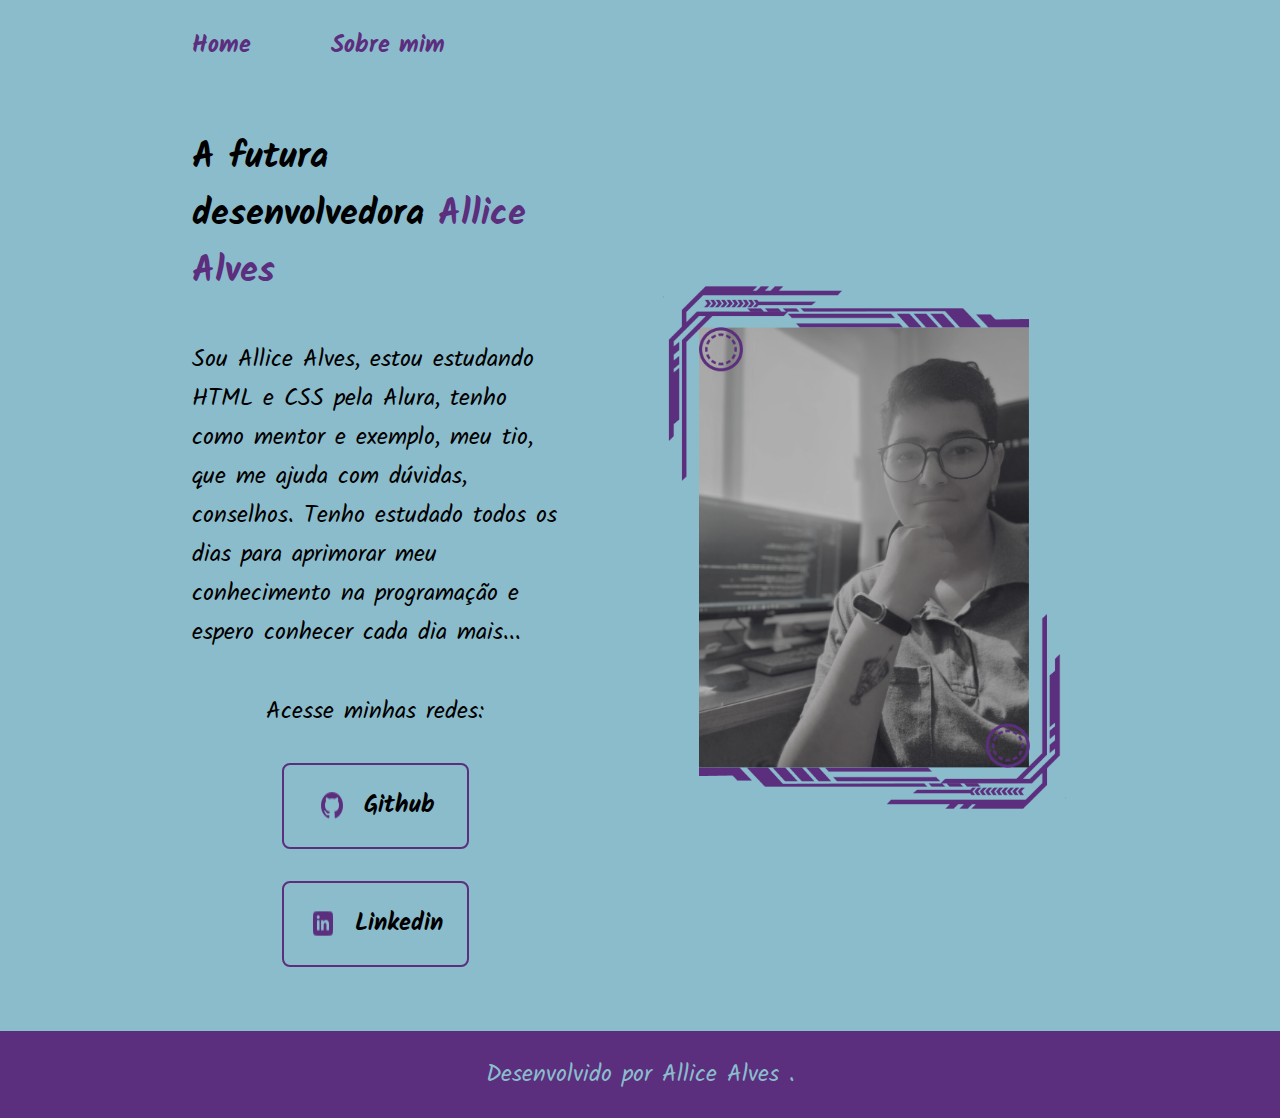
<file: index.html>
<!DOCTYPE html>
<html lang="pt-br">

<head>
    <meta charset="UTF-8">
    <meta http-equiv="X-UA-Compatible" content="IE=edge">
    <meta name="viewport" content="width=device-width, initial-scale=1.0">
    <title>Portifolio</title>
    <link rel="stylesheet" href="./styles/style.css">
</head>

<body>
    <header class="cabeçalho">
        <nav class="cabeçalho__menu">
            <a class="cabeçalho__menu__link" href="index.html">Home</a>
            <a class="cabeçalho__menu__link" href="about.html">Sobre mim</a>
        </nav>
    </header>
    <main class="apresentacao">
        <section class="apresentacao__conteudo">
            <h1 class="apresentacao__conteudo__titulo">A futura desenvolvedora
                <strong class="titulo-destaque">Allice Alves</strong>
            </h1>
            <p class="apresentacao__conteudo__texto">
                Sou Allice Alves, estou estudando HTML e CSS pela Alura, tenho como mentor e exemplo, meu
                tio, que me ajuda com dúvidas, conselhos. Tenho estudado todos os dias para aprimorar meu conhecimento na programação e espero conhecer cada dia mais...
            </p>
            <div class="apresentacao__links">
                <h2 class="apresentacao__links__subtitulo">Acesse minhas redes:</h2>
                <a class="apresentacao__links__apresentacao" href="https://github.com/AlliceAlvesDev">
                    <img src="Assets/github.png" alt="github"> Github
                </a>
                <a class="apresentacao__links__apresentacao" href="https://www.linkedin.com/in/allice-gabriely-5a1019236/">
                    <img src="Assets/linkedin.png" alt="linkedin"> Linkedin
                </a>
            </div>
        </section>
        <img class="apresentacao__imagem" src="Assets/alliceport.png" alt="Foto da Allice.">
    </main>
    <footer class="rodape">
        <p>Desenvolvido por Allice Alves .</p>
    </footer>
</body>

</html>
</file>
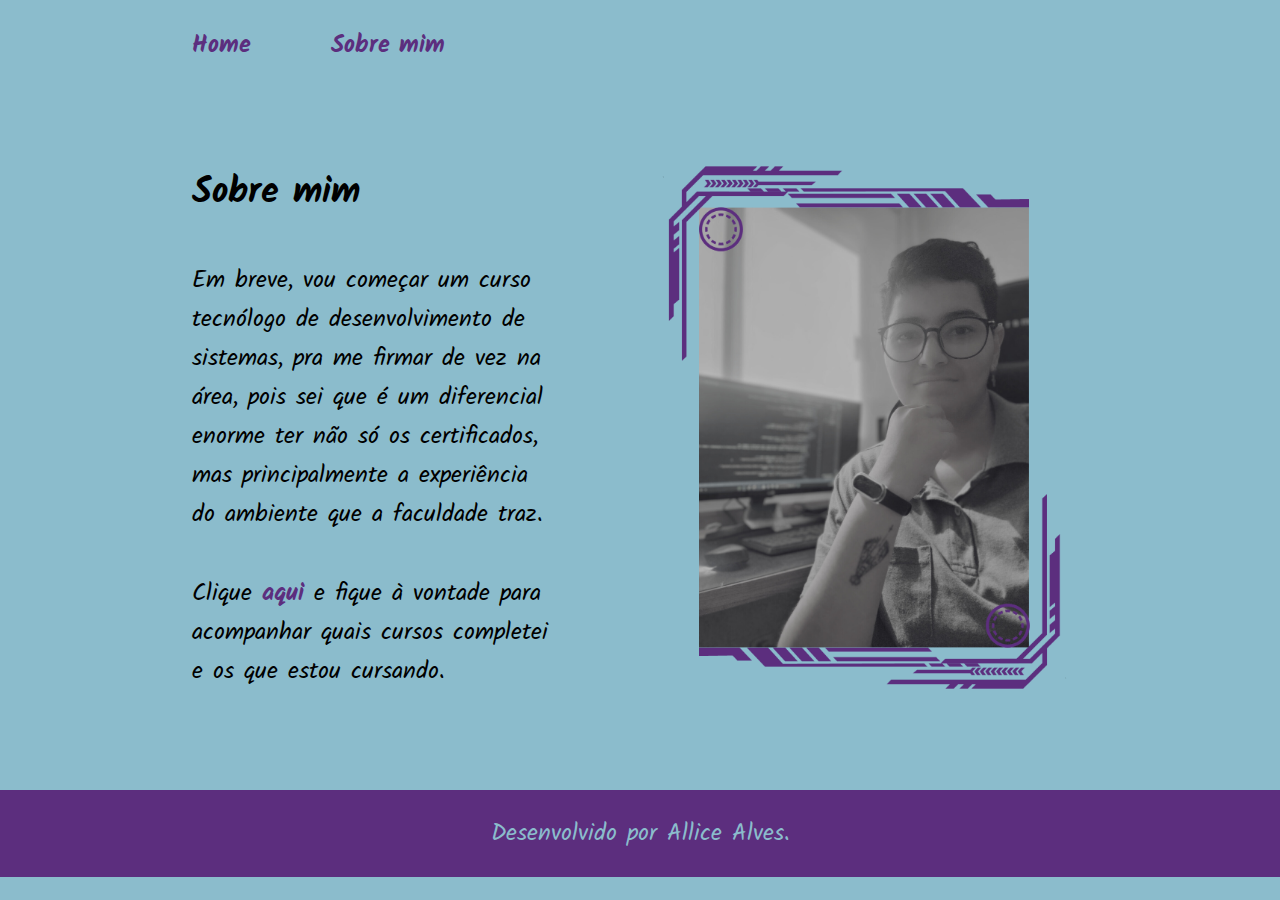
<file: about.html>
<!DOCTYPE html>
<html lang="pt-br">
<head>
    <meta charset="UTF-8">
    <meta name="viewport" content="width=device-width, initial-scale=1.0">
    <title>Sobre mim</title>
    <link rel="stylesheet" href="./styles/style.css">
</head>
<body>
    <header class="cabeçalho">
        <nav class="cabeçalho__menu">
            <a class="cabeçalho__menu__link" href="index.html">Home</a>
            <a class="cabeçalho__menu__link" href="about.html">Sobre mim</a>
        </nav>
    </header>
    <main class="apresentacao">
        <section class="apresentacao__conteudo">
            <h1 class="apresentacao__conteudo__titulo">Sobre mim</h1>
            <p class="apresentacao__conteudo__texto">
                Em breve, vou começar um curso tecnólogo de desenvolvimento de sistemas, pra me firmar de vez na área,
                pois sei que é um diferencial enorme ter não só os certificados, mas principalmente a experiência do ambiente
                que a faculdade traz.
            </p>
            <p class="apresentacao__conteudo__texto">
                Clique <a class="cabeçalho__menu__link" href="./cursos.html">aqui</a> e fique à vontade para acompanhar quais cursos completei e os que estou cursando.
            </p>
        </section>
        <img class="apresentacao__imagem" src="Assets/alliceport.png" alt="Foto da Allice.">
    </main>
    <footer class="rodape">
        <p>Desenvolvido por Allice Alves.</p>
    </footer>
</body>
</html>
</file>
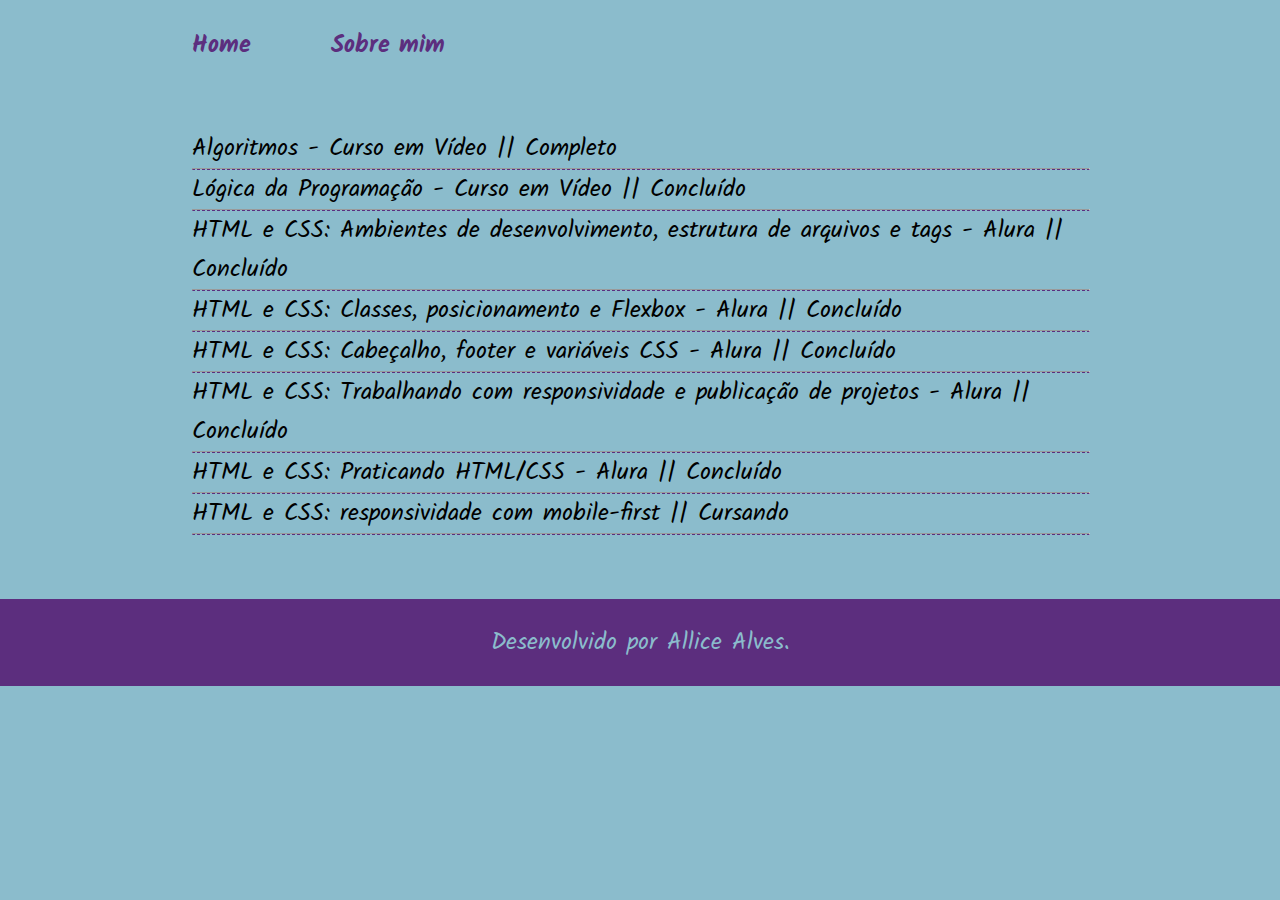
<file: cursos.html>
<!DOCTYPE html>
<html lang="pt-br">
<head>
    <meta charset="UTF-8">
    <meta name="viewport" content="width=device-width, initial-scale=1.0">
    <title>Meus cursos</title>
    <link rel="stylesheet" href="./styles/style.css">
</head>
<body>
    <header class="cabeçalho">
        <nav class="cabeçalho__menu">
            <a class="cabeçalho__menu__link" href="index.html">Home</a>
            <a class="cabeçalho__menu__link" href="about.html">Sobre mim</a>
        </nav>
    </header>
    <main class="apresentacao">
        <section>
            <p class="apresentacao__conteudo__texto">Algoritmos - Curso em Vídeo || Completo</p>
            <hr class="apresentacao__conteudo__linha">
            <p class="apresentacao__conteudo__texto">Lógica da Programação - Curso em Vídeo || Concluído</p>
            <hr class="apresentacao__conteudo__linha">
            <p class="apresentacao__conteudo__texto">HTML e CSS: Ambientes de desenvolvimento, estrutura de arquivos e tags - Alura || Concluído</p>
            <hr class="apresentacao__conteudo__linha">
            <p class="apresentacao__conteudo__texto">HTML e CSS: Classes, posicionamento e Flexbox - Alura || Concluído</p>
            <hr class="apresentacao__conteudo__linha">
            <p class="apresentacao__conteudo__texto">HTML e CSS: Cabeçalho, footer e variáveis CSS - Alura || Concluído</p>
            <hr class="apresentacao__conteudo__linha">
            <p class="apresentacao__conteudo__texto">HTML e CSS: Trabalhando com responsividade e publicação de projetos - Alura || Concluído</p>
            <hr class="apresentacao__conteudo__linha">
            <p class="apresentacao__conteudo__texto">HTML e CSS: Praticando HTML/CSS - Alura || Concluído</p>
            <hr class="apresentacao__conteudo__linha">
            <p class="apresentacao__conteudo__texto">HTML e CSS: responsividade com mobile-first || Cursando</p>
            <hr class="apresentacao__conteudo__linha">
        </section>  
    </main>
    <footer class="rodape">
        <p>Desenvolvido por Allice Alves.</p>
    </footer>
</body>
</html>
</file>
<file: styles/style.css>
@import url('https://fonts.googleapis.com/css2?family=Kalam&display=swap');

:root {
    --cor-primaria: #8BBCCC;
    --cor-secundaria: #000000;
    --cor-terciaria: #5C2E7E;
    --cor-hover: #4C6793;

    --font-primaria: 'Kalam', cursive;
}

* {
    margin: 0;
    padding: 0;
}

body {
    box-sizing: border-box;
    background-color: var(--cor-primaria);
    color: var(--cor-secundaria);
}

.cabeçalho {
    padding: 2% 0% 0% 15%;
}

.cabeçalho__menu {
    display: flex;
    gap: 80px;
}

.cabeçalho__menu__link {
    font-family: var(--font-primaria);
    font-size: 1.5rem;
    font-weight: 600;
    color: var(--cor-terciaria);
    text-decoration: none;
}

.titulo-destaque {
    color: var(--cor-terciaria);
}

.apresentacao {
    padding: 5% 15%;
    display: flex;
    align-items: center;
    justify-content: space-between;
    gap: 82px;
}

.apresentacao__conteudo__linha {
    width: 100%;
    border-bottom: 1px dashed var(--cor-terciaria);
}

.apresentacao__conteudo {
    width: 50%;
    display: flex;
    flex-direction: column;
    gap: 40px;
}

.apresentacao__conteudo__titulo {
    font-size: 2.25rem;
    font-family: var(--font-primaria);
}

.titulo-destaque {
    color: var(--cor-terciaria);
}

.apresentacao__conteudo__texto {
    font-size: 1.5rem;
    font-family: var(--font-primaria);
}

.apresentacao__links {
    display: flex;
    flex-direction: column;
    justify-content: space-between;
    align-items: center;
    gap: 32px;
}

.apresentacao__links__subtitulo {
    font-family: var(--font-primaria);
    font-weight: 400;
    font-size: 1.5rem;
}

.apresentacao__links__apresentacao {
    display: flex;
    justify-content: center;
    gap: 16px;
    border: 2px solid var(--cor-terciaria);
    width: 50%;
    text-align: center;
    border-radius: 8px;
    font-size: 1.5rem;
    font-weight: 600;
    padding: 21.5px 0;
    text-decoration: none;
    color: var(--cor-secundaria);
    font-family: var(--font-primaria)
}

.apresentacao__links__apresentacao:hover {
    background-color: var(--cor-hover);
}

.apresentacao__imagem {
    width: 50%;
}

.rodape {
    padding: 24px;
    color: var(--cor-primaria);
    background-color: var(--cor-terciaria);
    text-align: center;
    font-family: var(--font-primaria);
    font-size: 1.5rem;
    font-weight: 400;
}

@media (max-width: 1200px) {
    .cabeçalho {
        padding: 10%;
    }

    .cabeçalho__menu {
        justify-content: center;
    }
    
    .apresentacao {
        flex-direction: column-reverse; 
        padding: 5%;
    }

    .apresentacao__conteudo {
        width: auto;
    }
}
</file>
